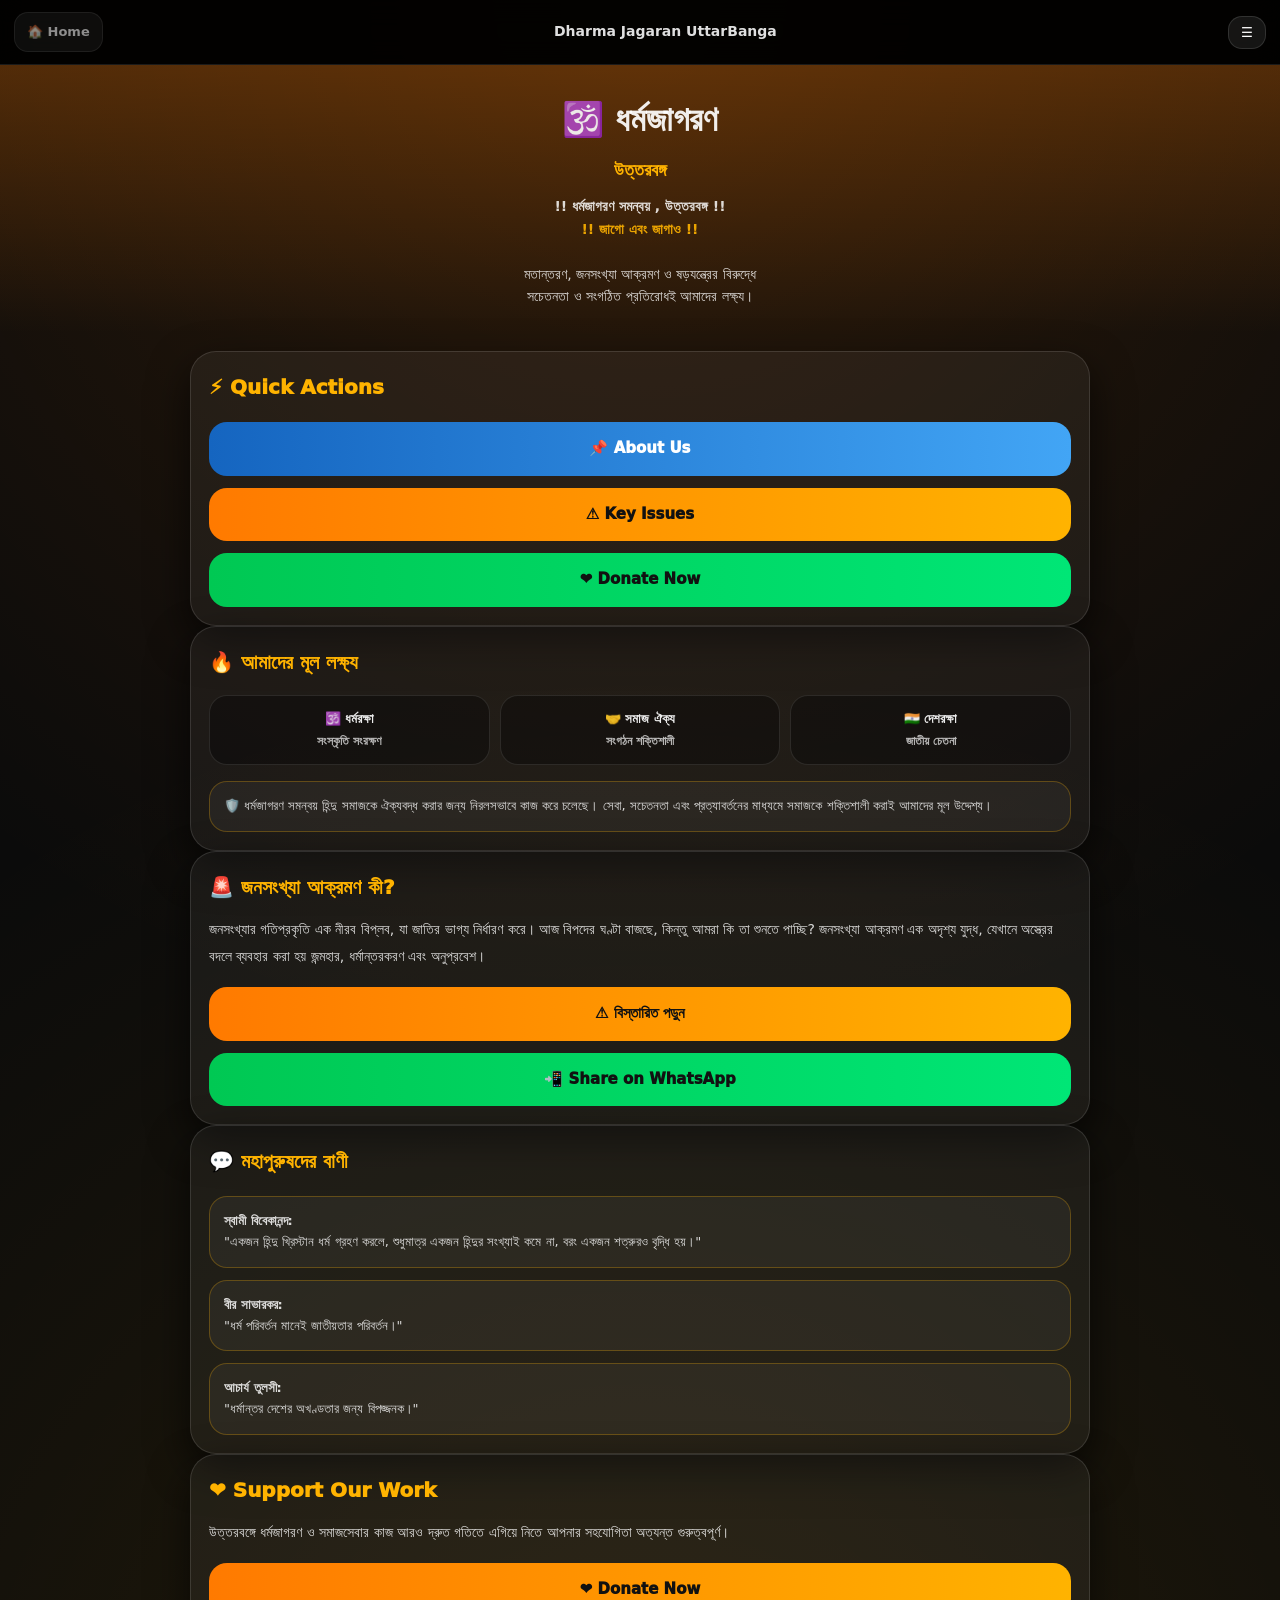
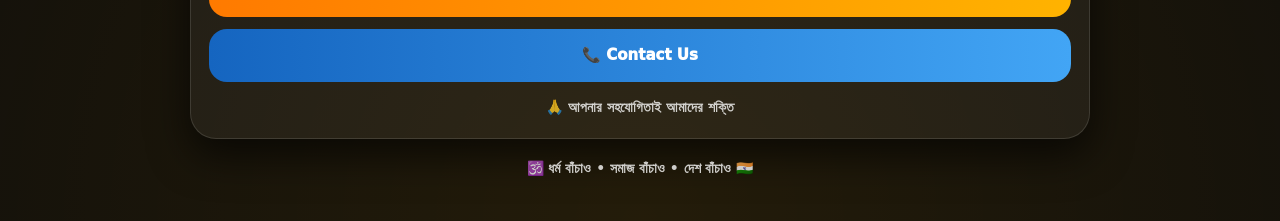
<file: index.html>
<!DOCTYPE html>
<html lang="bn">
<head>
  <meta charset="UTF-8">
  <meta name="viewport" content="width=device-width, initial-scale=1.0">
  <title>Dharma Jagaran UttarBanga</title>
  <link rel="stylesheet" href="assets/style.css">
<link rel="manifest" href="manifest.json">
<meta name="theme-color" content="#ff7a00">
</head>
<script>
  if ("serviceWorker" in navigator) {
    navigator.serviceWorker.register("service-worker.js")
      .then(() => console.log("Service Worker Registered"))
      .catch((err) => console.log("Service Worker Failed", err));
  }
</script>

<body>

  <!-- Top Header -->
  <header class="donation-header">
    <a href="index.html" class="back-btn" style="opacity:0.6; pointer-events:none;">🏠 Home</a>
    <h1 class="donation-brand">Dharma Jagaran UttarBanga</h1>
    <button class="menu-btn-small" onclick="toggleMenu()">☰</button>
  </header>

  <!-- Mobile Menu -->
  <div id="mobileMenu" class="donation-mobile-menu">
    <a href="index.html" class="active">🏠 Home</a>
    <a href="about.html">📌 About</a>
    <a href="issues.html">⚠️ Issues</a>
    <a href="donation.html">❤️ Donation</a>
    <a href="contact.html">📞 Contact</a>
  </div>

  <!-- Hero -->
  <section class="donation-hero">
    <h2>🕉️ ধর্মজাগরণ</h2>
    <p>উত্তরবঙ্গ</p>

    <div class="donation-hero-sub">
      <b>!! ধর্মজাগরণ সমন্বয় , উত্তরবঙ্গ !!</b><br>
      <span style="color:#ffb300; font-weight:900;">!! জাগো এবং জাগাও !!</span><br><br>
      মতান্তরণ, জনসংখ্যা আক্রমণ ও ষড়যন্ত্রের বিরুদ্ধে<br>
      সচেতনতা ও সংগঠিত প্রতিরোধই আমাদের লক্ষ্য।
    </div>
  </section>

  <!-- Main -->
  <main class="donation-container">

    <!-- Quick Action Buttons -->
    <section class="donation-card">

      <h3 style="font-size:20px; font-weight:1000; color:#ffb300; margin-bottom:12px;">
        ⚡ Quick Actions
      </h3>

      <div class="donation-actions">
        <a href="about.html" class="don-btn blue">📌 About Us</a>
        <a href="issues.html" class="don-btn orange">⚠️ Key Issues</a>
        <a href="donation.html" class="don-btn green">❤️ Donate Now</a>
      </div>

    </section>

    <!-- Featured Highlights -->
    <section class="donation-card">

      <h3 style="font-size:20px; font-weight:1000; color:#ffb300; margin-bottom:12px;">
        🔥 আমাদের মূল লক্ষ্য
      </h3>

      <div class="donation-features">
        <div class="feature-box">🕉️ ধর্মরক্ষা<br><span>সংস্কৃতি সংরক্ষণ</span></div>
        <div class="feature-box">🤝 সমাজ ঐক্য<br><span>সংগঠন শক্তিশালী</span></div>
        <div class="feature-box">🇮🇳 দেশরক্ষা<br><span>জাতীয় চেতনা</span></div>
      </div>

      <div class="donation-warning" style="margin-top:16px;">
        🛡️ ধর্মজাগরণ সমন্বয় হিন্দু সমাজকে ঐক্যবদ্ধ করার জন্য নিরলসভাবে কাজ করে চলেছে।
        সেবা, সচেতনতা এবং প্রত্যাবর্তনের মাধ্যমে সমাজকে শক্তিশালী করাই আমাদের মূল উদ্দেশ্য।
      </div>

    </section>

    <!-- Important Awareness -->
    <section class="donation-card">

      <h3 style="font-size:20px; font-weight:1000; color:#ffb300; margin-bottom:12px;">
        🚨 জনসংখ্যা আক্রমণ কী?
      </h3>

      <p style="font-size:14px; opacity:0.9; line-height:1.9;">
        জনসংখ্যার গতিপ্রকৃতি এক নীরব বিপ্লব, যা জাতির ভাগ্য নির্ধারণ করে।
        আজ বিপদের ঘণ্টা বাজছে, কিন্তু আমরা কি তা শুনতে পাচ্ছি?
        জনসংখ্যা আক্রমণ এক অদৃশ্য যুদ্ধ, যেখানে অস্ত্রের বদলে ব্যবহার করা হয় জন্মহার,
        ধর্মান্তরকরণ এবং অনুপ্রবেশ।
      </p>

      <div class="donation-actions">
        <a href="issues.html" class="don-btn orange">⚠️ বিস্তারিত পড়ুন</a>
        <a href="https://wa.me/?text=জনসংখ্যা%20আক্রমণ%20একটি%20গুরুত্বপূর্ণ%20বিষয়।%20দেখুন:%20https://dong0777.github.io/dharmajagaran-uttarbanga/"
           target="_blank" class="don-btn green">📲 Share on WhatsApp</a>
      </div>

    </section>

    <!-- Swami Quotes Section -->
    <section class="donation-card">

      <h3 style="font-size:20px; font-weight:1000; color:#ffb300; margin-bottom:12px;">
        💬 মহাপুরুষদের বাণী
      </h3>

      <div class="donation-warning">
        <b>স্বামী বিবেকানন্দ:</b><br>
        "একজন হিন্দু খ্রিস্টান ধর্ম গ্রহণ করলে, শুধুমাত্র একজন হিন্দুর সংখ্যাই কমে না,
        বরং একজন শত্রুরও বৃদ্ধি হয়।"
      </div>

      <div class="donation-warning" style="margin-top:12px;">
        <b>বীর সাভারকর:</b><br>
        "ধর্ম পরিবর্তন মানেই জাতীয়তার পরিবর্তন।"
      </div>

      <div class="donation-warning" style="margin-top:12px;">
        <b>আচার্য তুলসী:</b><br>
        "ধর্মান্তর দেশের অখণ্ডতার জন্য বিপজ্জনক।"
      </div>

    </section>

    <!-- Donate CTA -->
    <section class="donation-card">

      <h3 style="font-size:20px; font-weight:1000; color:#ffb300; margin-bottom:12px;">
        ❤️ Support Our Work
      </h3>

      <p style="font-size:14px; opacity:0.9; line-height:1.9;">
        উত্তরবঙ্গে ধর্মজাগরণ ও সমাজসেবার কাজ আরও দ্রুত গতিতে এগিয়ে নিতে
        আপনার সহযোগিতা অত্যন্ত গুরুত্বপূর্ণ।
      </p>

      <div class="donation-actions">
        <a href="donation.html" class="don-btn orange">❤️ Donate Now</a>
        <a href="contact.html" class="don-btn blue">📞 Contact Us</a>
      </div>

      <div class="donation-footer-text" style="margin-top:14px;">
        🙏 আপনার সহযোগিতাই আমাদের শক্তি
      </div>

    </section>

    <!-- Footer -->
    <div class="donation-footer-text">
      🕉️ ধর্ম বাঁচাও • সমাজ বাঁচাও • দেশ বাঁচাও 🇮🇳
    </div>

  </main>

  <script>
    function toggleMenu() {
      const menu = document.getElementById("mobileMenu");
      menu.classList.toggle("show");
    }
  </script>

</body>
</html>
</file>
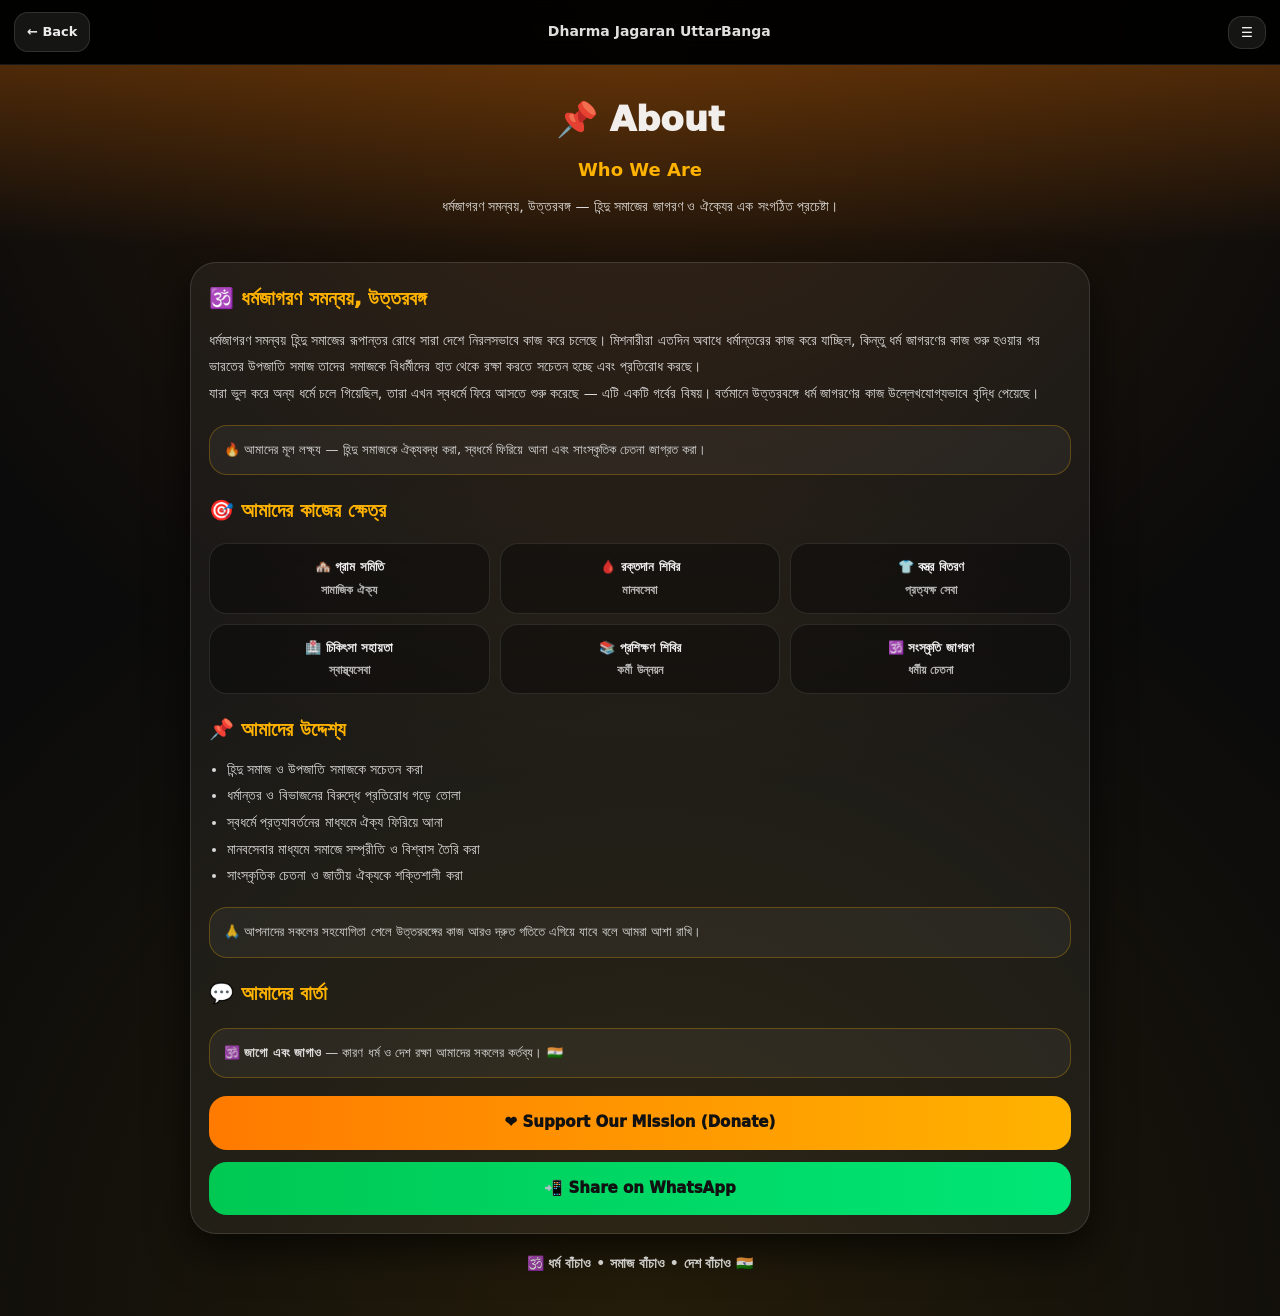
<file: about.html>
<!DOCTYPE html>
<html lang="bn">
<head>
  <meta charset="UTF-8">
  <meta name="viewport" content="width=device-width, initial-scale=1.0">
  <title>About | Dharma Jagaran UttarBanga</title>
  <link rel="stylesheet" href="assets/style.css">
</head>

<body>

  <!-- Top Header -->
  <header class="donation-header">
    <a href="index.html" class="back-btn">← Back</a>
    <h1 class="donation-brand">Dharma Jagaran UttarBanga</h1>
    <button class="menu-btn-small" onclick="toggleMenu()">☰</button>
  </header>

  <!-- Mobile Menu -->
  <div id="mobileMenu" class="donation-mobile-menu">
    <a href="index.html">🏠 Home</a>
    <a href="about.html" class="active">📌 About</a>
    <a href="issues.html">⚠️ Issues</a>
    <a href="donation.html">❤️ Donation</a>
    <a href="contact.html">📞 Contact</a>
  </div>

  <!-- Hero -->
  <section class="donation-hero">
    <h2>📌 About</h2>
    <p>Who We Are</p>
    <div class="donation-hero-sub">
      ধর্মজাগরণ সমন্বয়, উত্তরবঙ্গ — হিন্দু সমাজের জাগরণ ও ঐক্যের এক সংগঠিত প্রচেষ্টা।
    </div>
  </section>

  <!-- Main -->
  <main class="donation-container">

    <section class="donation-card">

      <h3 style="font-size:20px; font-weight:1000; color:#ffb300; margin-bottom:12px;">
        🕉️ ধর্মজাগরণ সমন্বয়, উত্তরবঙ্গ
      </h3>

      <p style="font-size:14px; opacity:0.9; line-height:1.9;">
        ধর্মজাগরণ সমন্বয় হিন্দু সমাজের রূপান্তর রোধে সারা দেশে নিরলসভাবে কাজ করে চলেছে।
        মিশনারীরা এতদিন অবাধে ধর্মান্তরের কাজ করে যাচ্ছিল, কিন্তু ধর্ম জাগরণের কাজ শুরু হওয়ার পর
        ভারতের উপজাতি সমাজ তাদের সমাজকে বিধর্মীদের হাত থেকে রক্ষা করতে সচেতন হচ্ছে এবং প্রতিরোধ করছে।
      </p>

      <p style="font-size:14px; opacity:0.9; line-height:1.9;">
        যারা ভুল করে অন্য ধর্মে চলে গিয়েছিল, তারা এখন স্বধর্মে ফিরে আসতে শুরু করেছে — এটি একটি গর্বের বিষয়।
        বর্তমানে উত্তরবঙ্গে ধর্ম জাগরণের কাজ উল্লেখযোগ্যভাবে বৃদ্ধি পেয়েছে।
      </p>

      <div class="donation-warning">
        🔥 আমাদের মূল লক্ষ্য — হিন্দু সমাজকে ঐক্যবদ্ধ করা, স্বধর্মে ফিরিয়ে আনা এবং সাংস্কৃতিক চেতনা জাগ্রত করা।
      </div>

      <h3 style="font-size:20px; font-weight:1000; color:#ffb300; margin:18px 0 10px;">
        🎯 আমাদের কাজের ক্ষেত্র
      </h3>

      <div class="donation-features">
        <div class="feature-box">🏘️ গ্রাম সমিতি<br><span>সামাজিক ঐক্য</span></div>
        <div class="feature-box">🩸 রক্তদান শিবির<br><span>মানবসেবা</span></div>
        <div class="feature-box">👕 বস্ত্র বিতরণ<br><span>প্রত্যক্ষ সেবা</span></div>
      </div>

      <div class="donation-features" style="margin-top:10px;">
        <div class="feature-box">🏥 চিকিৎসা সহায়তা<br><span>স্বাস্থ্যসেবা</span></div>
        <div class="feature-box">📚 প্রশিক্ষণ শিবির<br><span>কর্মী উন্নয়ন</span></div>
        <div class="feature-box">🕉️ সংস্কৃতি জাগরণ<br><span>ধর্মীয় চেতনা</span></div>
      </div>

      <h3 style="font-size:20px; font-weight:1000; color:#ffb300; margin:18px 0 10px;">
        📌 আমাদের উদ্দেশ্য
      </h3>

      <ul style="margin-left:18px; font-size:14px; opacity:0.9; line-height:1.9;">
        <li>হিন্দু সমাজ ও উপজাতি সমাজকে সচেতন করা</li>
        <li>ধর্মান্তর ও বিভাজনের বিরুদ্ধে প্রতিরোধ গড়ে তোলা</li>
        <li>স্বধর্মে প্রত্যাবর্তনের মাধ্যমে ঐক্য ফিরিয়ে আনা</li>
        <li>মানবসেবার মাধ্যমে সমাজে সম্প্রীতি ও বিশ্বাস তৈরি করা</li>
        <li>সাংস্কৃতিক চেতনা ও জাতীয় ঐক্যকে শক্তিশালী করা</li>
      </ul>

      <div class="donation-warning">
        🙏 আপনাদের সকলের সহযোগিতা পেলে উত্তরবঙ্গের কাজ আরও দ্রুত গতিতে এগিয়ে যাবে বলে আমরা আশা রাখি।
      </div>

      <h3 style="font-size:20px; font-weight:1000; color:#ffb300; margin:18px 0 10px;">
        💬 আমাদের বার্তা
      </h3>

      <div class="donation-warning">
        🕉️ <b>জাগো এবং জাগাও</b> — কারণ ধর্ম ও দেশ রক্ষা আমাদের সকলের কর্তব্য। 🇮🇳
      </div>

      <div class="donation-actions">
        <a href="donation.html" class="don-btn orange">❤️ Support Our Mission (Donate)</a>

        <a href="https://wa.me/?text=ধর্মজাগরণ%20সমন্বয়%20উত্তরবঙ্গ%20সম্পর্কে%20জানুন:%20https://dong0777.github.io/dharmajagaran-uttarbanga/about.html"
           target="_blank" class="don-btn green">📲 Share on WhatsApp</a>
      </div>

    </section>

    <div class="donation-footer-text">
      🕉️ ধর্ম বাঁচাও • সমাজ বাঁচাও • দেশ বাঁচাও 🇮🇳
    </div>

  </main>

  <script>
    function toggleMenu() {
      const menu = document.getElementById("mobileMenu");
      menu.classList.toggle("show");
    }
  </script>

</body>
</html>
</file>
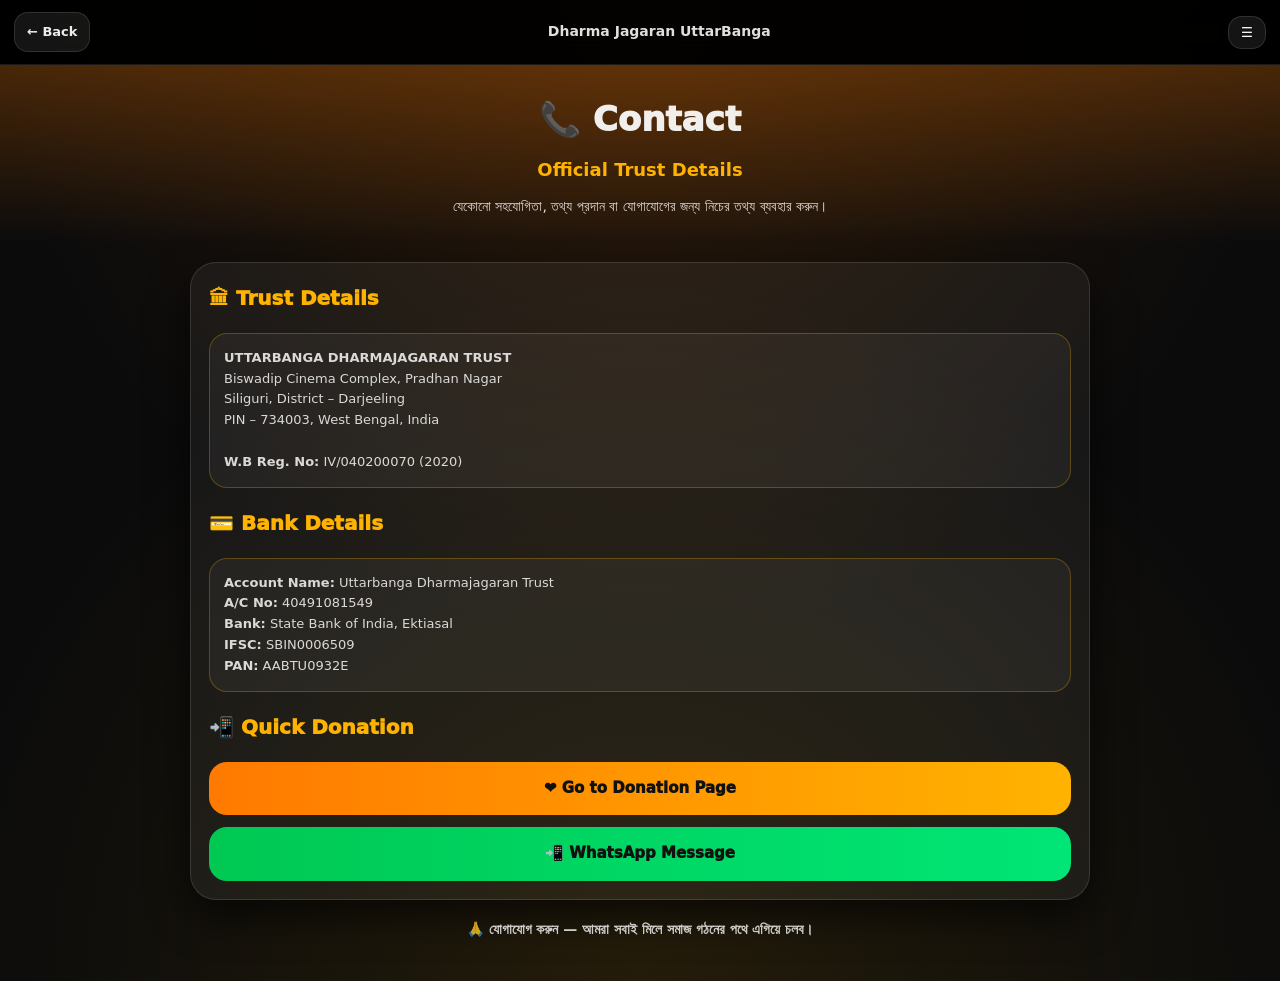
<file: contact.html>
<!DOCTYPE html>
<html lang="bn">
<head>
  <meta charset="UTF-8">
  <meta name="viewport" content="width=device-width, initial-scale=1.0">
  <title>Contact | Dharma Jagaran UttarBanga</title>
  <link rel="stylesheet" href="assets/style.css">
</head>

<body>

  <!-- Top Header -->
  <header class="donation-header">
    <a href="index.html" class="back-btn">← Back</a>
    <h1 class="donation-brand">Dharma Jagaran UttarBanga</h1>
    <button class="menu-btn-small" onclick="toggleMenu()">☰</button>
  </header>

  <!-- Mobile Menu -->
  <div id="mobileMenu" class="donation-mobile-menu">
    <a href="index.html">🏠 Home</a>
    <a href="about.html">📌 About</a>
    <a href="issues.html">⚠️ Issues</a>
    <a href="donation.html">❤️ Donation</a>
    <a href="contact.html" class="active">📞 Contact</a>
  </div>

  <!-- Hero -->
  <section class="donation-hero">
    <h2>📞 Contact</h2>
    <p>Official Trust Details</p>
    <div class="donation-hero-sub">
      যেকোনো সহযোগিতা, তথ্য প্রদান বা যোগাযোগের জন্য নিচের তথ্য ব্যবহার করুন।
    </div>
  </section>

  <!-- Main -->
  <main class="donation-container">

    <section class="donation-card">

      <h3 style="font-size:20px; font-weight:1000; color:#ffb300; margin-bottom:12px;">
        🏛 Trust Details
      </h3>

      <div class="donation-warning">
        <b>UTTARBANGA DHARMAJAGARAN TRUST</b><br>
        Biswadip Cinema Complex, Pradhan Nagar<br>
        Siliguri, District – Darjeeling<br>
        PIN – 734003, West Bengal, India<br><br>
        <b>W.B Reg. No:</b> IV/040200070 (2020)
      </div>

      <h3 style="font-size:20px; font-weight:1000; color:#ffb300; margin:18px 0 10px;">
        💳 Bank Details
      </h3>

      <div class="donation-warning">
        <b>Account Name:</b> Uttarbanga Dharmajagaran Trust<br>
        <b>A/C No:</b> 40491081549<br>
        <b>Bank:</b> State Bank of India, Ektiasal<br>
        <b>IFSC:</b> SBIN0006509<br>
        <b>PAN:</b> AABTU0932E
      </div>

      <h3 style="font-size:20px; font-weight:1000; color:#ffb300; margin:18px 0 10px;">
        📲 Quick Donation
      </h3>

      <div class="donation-actions">
        <a href="donation.html" class="don-btn orange">❤️ Go to Donation Page</a>

        <a href="https://wa.me/?text=আমি%20Dharma%20Jagaran%20UttarBanga%20Trust%20সম্পর্কে%20যোগাযোগ%20করতে%20চাই।"
           target="_blank" class="don-btn green">📲 WhatsApp Message</a>
      </div>

    </section>

    <div class="donation-footer-text">
      🙏 যোগাযোগ করুন — আমরা সবাই মিলে সমাজ গঠনের পথে এগিয়ে চলব।
    </div>

  </main>

  <script>
    function toggleMenu() {
      const menu = document.getElementById("mobileMenu");
      menu.classList.toggle("show");
    }
  </script>

</body>
</html>
</file>
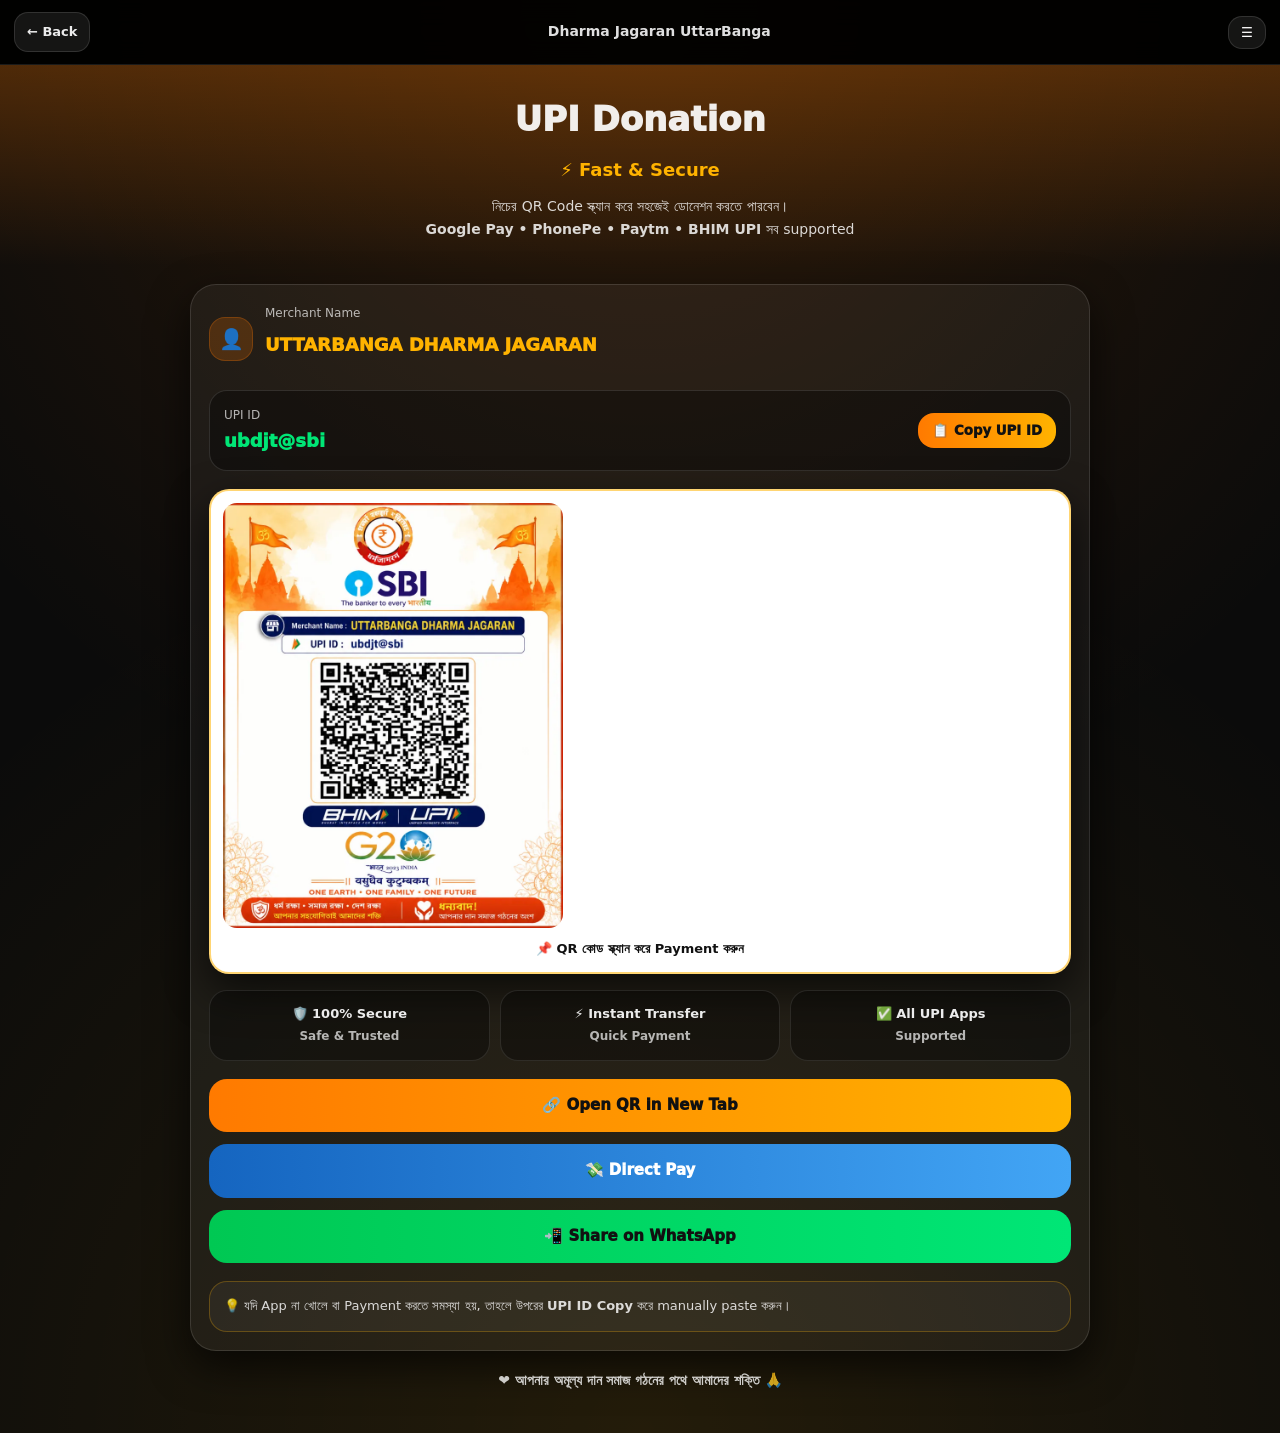
<file: donation.html>
<!DOCTYPE html>
<html lang="bn">
<head>
  <meta charset="UTF-8">
  <meta name="viewport" content="width=device-width, initial-scale=1.0">
  <title>Donation | Dharma Jagaran UttarBanga</title>
  <link rel="stylesheet" href="assets/style.css">
</head>

<body>

  <!-- Top Header -->
  <header class="donation-header">
    <a href="index.html" class="back-btn">← Back</a>
    <h1 class="donation-brand">Dharma Jagaran UttarBanga</h1>
    <button class="menu-btn-small" onclick="toggleMenu()">☰</button>
  </header>

  <!-- Mobile Menu -->
  <div id="mobileMenu" class="donation-mobile-menu">
    <a href="index.html">🏠 Home</a>
    <a href="about.html">📌 About</a>
    <a href="issues.html">⚠️ Issues</a>
    <a href="donation.html" class="active">❤️ Donation</a>
    <a href="contact.html">📞 Contact</a>
  </div>

  <!-- Hero Banner -->
  <section class="donation-hero">
    <h2>UPI Donation</h2>
    <p>⚡ Fast & Secure</p>
    <div class="donation-hero-sub">
      নিচের QR Code স্ক্যান করে সহজেই ডোনেশন করতে পারবেন।  
      <br><b>Google Pay • PhonePe • Paytm • BHIM UPI</b> সব supported
    </div>
  </section>

  <!-- Main Container -->
  <main class="donation-container">

    <!-- Donation Card -->
    <section class="donation-card">

      <div class="merchant-row">
        <div class="merchant-icon">👤</div>
        <div>
          <div class="merchant-label">Merchant Name</div>
          <div class="merchant-name">UTTARBANGA DHARMA JAGARAN</div>
        </div>
      </div>

      <div class="upi-row">
        <div class="upi-left">
          <div class="upi-label">UPI ID</div>
          <div class="upi-id">ubdjt@sbi</div>
        </div>

        <button class="copy-upi-btn" onclick="copyUPI()">📋 Copy UPI ID</button>
      </div>

      <div class="qr-box">
        <img src="assets/upi-qr.webp" alt="UPI QR Code" class="qr-img">
        <p class="qr-caption">📌 QR কোড স্ক্যান করে Payment করুন</p>
      </div>

      <div class="donation-features">
        <div class="feature-box">🛡️ 100% Secure<br><span>Safe & Trusted</span></div>
        <div class="feature-box">⚡ Instant Transfer<br><span>Quick Payment</span></div>
        <div class="feature-box">✅ All UPI Apps<br><span>Supported</span></div>
      </div>

      <div class="donation-actions">
        <a href="assets/upi-qr.webp" target="_blank" class="don-btn orange">🔗 Open QR in New Tab</a>
        <a href="upi://pay?pa=ubdjt@sbi&pn=UTTARBANGA%20DHARMA%20JAGARAN&cu=INR" class="don-btn blue">💸 Direct Pay</a>
        <a href="https://wa.me/?text=আমি%20Dharma%20Jagaran%20UttarBanga%20এর%20Donation%20Page%20দেখুন:%20https://dong0777.github.io/dharmajagaran-uttarbanga/donation.html" 
           target="_blank" class="don-btn green">📲 Share on WhatsApp</a>
      </div>

      <div class="donation-warning">
        💡 যদি App না খোলে বা Payment করতে সমস্যা হয়,  
        তাহলে উপরের <b>UPI ID Copy</b> করে manually paste করুন।
      </div>

    </section>

    <div class="donation-footer-text">
      ❤️ আপনার অমূল্য দান সমাজ গঠনের পথে আমাদের শক্তি 🙏
    </div>

  </main>

  <script>
    function copyUPI() {
      const upi = "ubdjt@sbi";
      navigator.clipboard.writeText(upi).then(() => {
        alert("UPI ID Copied: " + upi);
      });
    }

    function toggleMenu() {
      const menu = document.getElementById("mobileMenu");
      menu.classList.toggle("show");
    }
  </script>

</body>
</html>
</file>
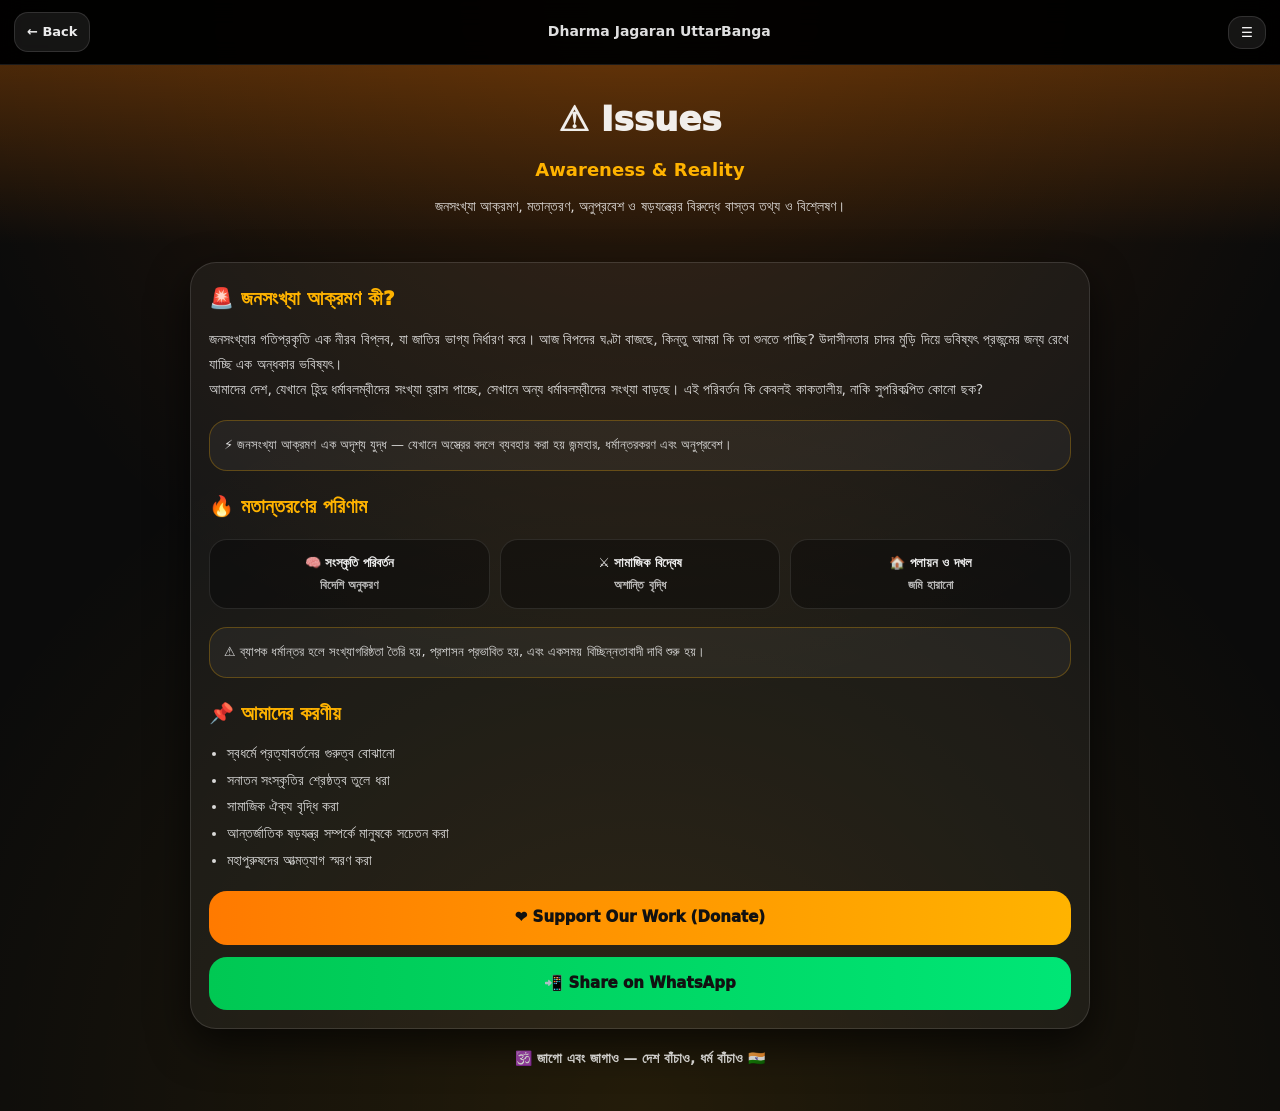
<file: issues.html>
<!DOCTYPE html>
<html lang="bn">
<head>
  <meta charset="UTF-8">
  <meta name="viewport" content="width=device-width, initial-scale=1.0">
  <title>Issues | Dharma Jagaran UttarBanga</title>
  <link rel="stylesheet" href="assets/style.css">
</head>

<body>

  <!-- Top Header -->
  <header class="donation-header">
    <a href="index.html" class="back-btn">← Back</a>
    <h1 class="donation-brand">Dharma Jagaran UttarBanga</h1>
    <button class="menu-btn-small" onclick="toggleMenu()">☰</button>
  </header>

  <!-- Mobile Menu -->
  <div id="mobileMenu" class="donation-mobile-menu">
    <a href="index.html">🏠 Home</a>
    <a href="about.html">📌 About</a>
    <a href="issues.html" class="active">⚠️ Issues</a>
    <a href="donation.html">❤️ Donation</a>
    <a href="contact.html">📞 Contact</a>
  </div>

  <!-- Hero -->
  <section class="donation-hero">
    <h2>⚠️ Issues</h2>
    <p>Awareness & Reality</p>
    <div class="donation-hero-sub">
      জনসংখ্যা আক্রমণ, মতান্তরণ, অনুপ্রবেশ ও ষড়যন্ত্রের বিরুদ্ধে
      বাস্তব তথ্য ও বিশ্লেষণ।
    </div>
  </section>

  <!-- Main -->
  <main class="donation-container">

    <section class="donation-card">

      <h3 style="font-size:20px; font-weight:1000; color:#ffb300; margin-bottom:12px;">
        🚨 জনসংখ্যা আক্রমণ কী?
      </h3>

      <p style="font-size:14px; opacity:0.9; line-height:1.8;">
        জনসংখ্যার গতিপ্রকৃতি এক নীরব বিপ্লব, যা জাতির ভাগ্য নির্ধারণ করে।
        আজ বিপদের ঘণ্টা বাজছে, কিন্তু আমরা কি তা শুনতে পাচ্ছি? উদাসীনতার চাদর
        মুড়ি দিয়ে ভবিষ্যৎ প্রজন্মের জন্য রেখে যাচ্ছি এক অন্ধকার ভবিষ্যৎ।
      </p>

      <p style="font-size:14px; opacity:0.9; line-height:1.8;">
        আমাদের দেশ, যেখানে হিন্দু ধর্মাবলম্বীদের সংখ্যা হ্রাস পাচ্ছে, সেখানে
        অন্য ধর্মাবলম্বীদের সংখ্যা বাড়ছে। এই পরিবর্তন কি কেবলই কাকতালীয়,
        নাকি সুপরিকল্পিত কোনো ছক?
      </p>

      <div class="donation-warning">
        ⚡ জনসংখ্যা আক্রমণ এক অদৃশ্য যুদ্ধ — যেখানে অস্ত্রের বদলে ব্যবহার করা হয়
        জন্মহার, ধর্মান্তরকরণ এবং অনুপ্রবেশ।
      </div>

      <h3 style="font-size:20px; font-weight:1000; color:#ffb300; margin:18px 0 10px;">
        🔥 মতান্তরণের পরিণাম
      </h3>

      <div class="donation-features">
        <div class="feature-box">🧠 সংস্কৃতি পরিবর্তন<br><span>বিদেশি অনুকরণ</span></div>
        <div class="feature-box">⚔️ সামাজিক বিদ্বেষ<br><span>অশান্তি বৃদ্ধি</span></div>
        <div class="feature-box">🏠 পলায়ন ও দখল<br><span>জমি হারানো</span></div>
      </div>

      <div class="donation-warning">
        ⚠️ ব্যাপক ধর্মান্তর হলে সংখ্যাগরিষ্ঠতা তৈরি হয়, প্রশাসন প্রভাবিত হয়,
        এবং একসময় বিচ্ছিন্নতাবাদী দাবি শুরু হয়।
      </div>

      <h3 style="font-size:20px; font-weight:1000; color:#ffb300; margin:18px 0 10px;">
        📌 আমাদের করণীয়
      </h3>

      <ul style="margin-left:18px; font-size:14px; opacity:0.9; line-height:1.9;">
        <li>স্বধর্মে প্রত্যাবর্তনের গুরুত্ব বোঝানো</li>
        <li>সনাতন সংস্কৃতির শ্রেষ্ঠত্ব তুলে ধরা</li>
        <li>সামাজিক ঐক্য বৃদ্ধি করা</li>
        <li>আন্তর্জাতিক ষড়যন্ত্র সম্পর্কে মানুষকে সচেতন করা</li>
        <li>মহাপুরুষদের আত্মত্যাগ স্মরণ করা</li>
      </ul>

      <div class="donation-actions">
        <a href="donation.html" class="don-btn orange">❤️ Support Our Work (Donate)</a>

        <a href="https://wa.me/?text=জনসংখ্যা%20আক্রমণ%20ও%20মতান্তরণের%20বিষয়ে%20সচেতনতা%20প্রয়োজন।%20দেখুন:%20https://dong0777.github.io/dharmajagaran-uttarbanga/issues.html"
           target="_blank" class="don-btn green">📲 Share on WhatsApp</a>
      </div>

    </section>

    <div class="donation-footer-text">
      🕉️ জাগো এবং জাগাও — দেশ বাঁচাও, ধর্ম বাঁচাও 🇮🇳
    </div>

  </main>

  <script>
    function toggleMenu() {
      const menu = document.getElementById("mobileMenu");
      menu.classList.toggle("show");
    }
  </script>

</body>
</html>
</file>
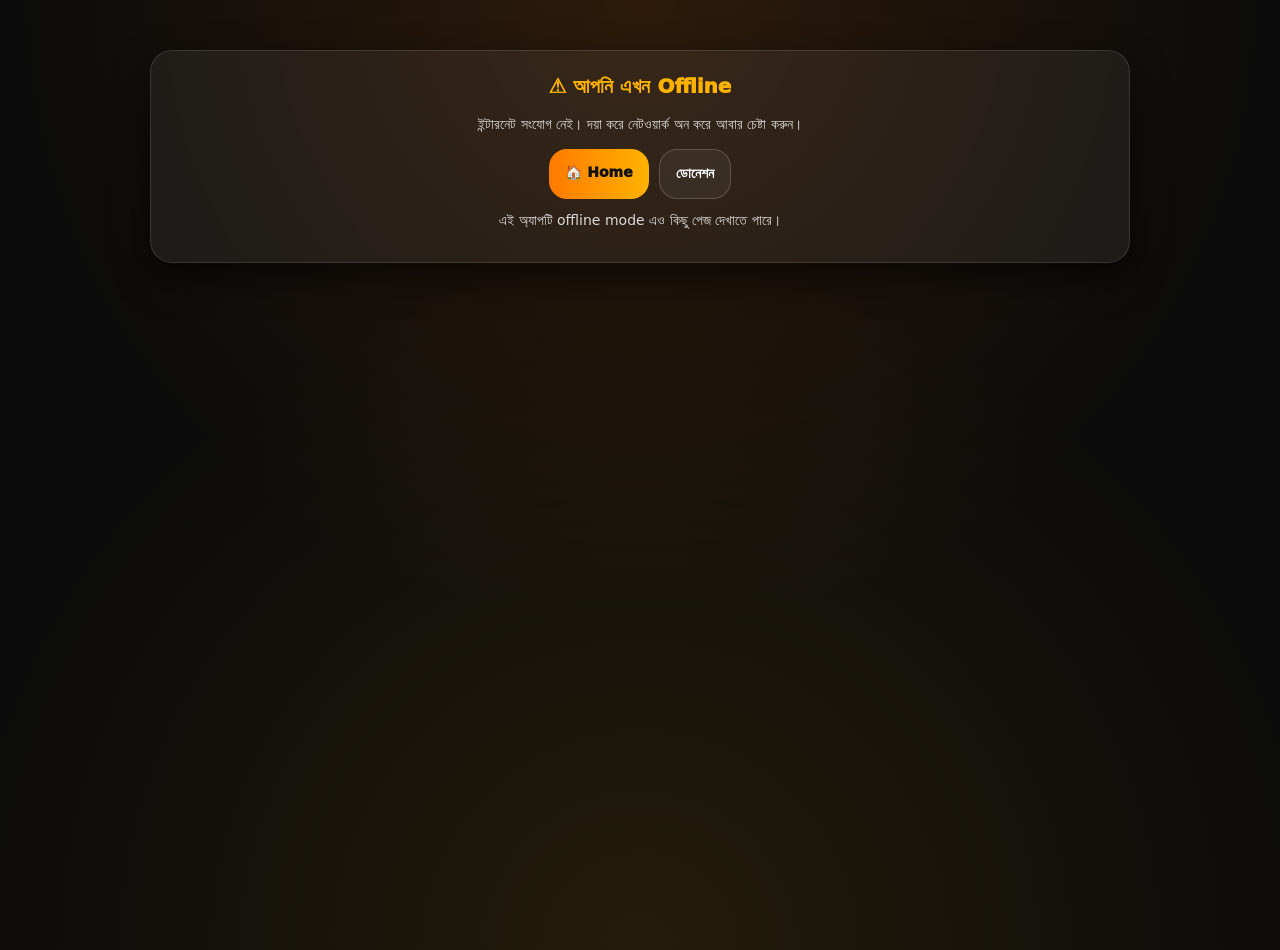
<file: offline.html>
<!DOCTYPE html>
<html lang="bn">
<head>
  <meta charset="UTF-8" />
  <meta name="viewport" content="width=device-width, initial-scale=1.0" />

  <title>Offline | ধর্মজাগরণ সমন্বয়, উত্তরবঙ্গ</title>
  <link rel="stylesheet" href="assets/style.css" />
  <meta name="theme-color" content="#ff7a00" />
</head>

<body>
  <main class="container">
    <section class="card" style="text-align:center; margin-top:50px;">
      <h3>⚠️ আপনি এখন Offline</h3>
      <p>
        ইন্টারনেট সংযোগ নেই।  
        দয়া করে নেটওয়ার্ক অন করে আবার চেষ্টা করুন।
      </p>

      <div class="hero-buttons" style="justify-content:center;">
        <a class="btn" href="index.html">🏠 Home</a>
        <a class="btn outline" href="donation.html">ডোনেশন</a>
      </div>

      <p class="note">
        এই অ্যাপটি offline mode এও কিছু পেজ দেখাতে পারে।
      </p>
    </section>
  </main>
</body>
</html>
</file>
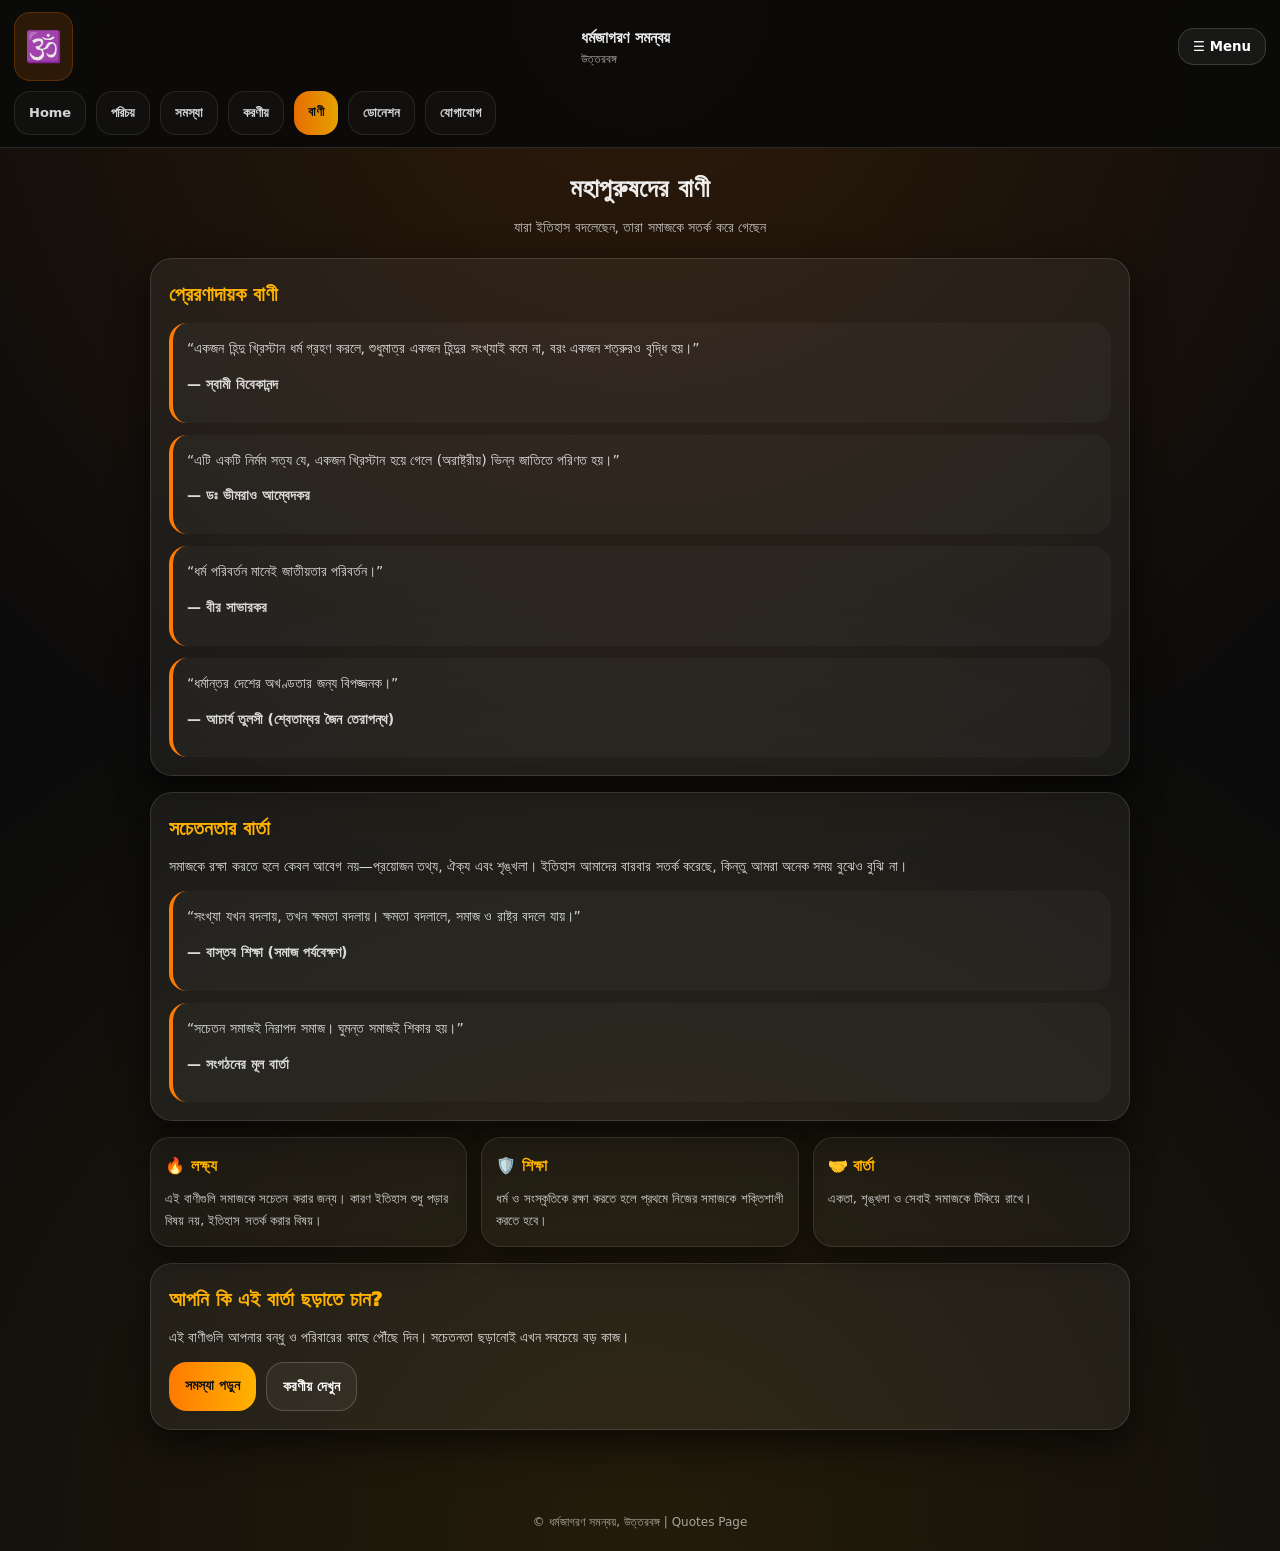
<file: quotes.html>
<!DOCTYPE html>
<html lang="bn">
<head>
  <meta charset="UTF-8" />
  <meta name="viewport" content="width=device-width, initial-scale=1.0" />

  <title>মহাপুরুষদের বাণী | ধর্মজাগরণ সমন্বয়, উত্তরবঙ্গ</title>
  <meta name="description" content="স্বামী বিবেকানন্দ, আম্বেদকর, সাভারকর সহ মহাপুরুষদের বাণী এবং সমাজ সচেতনতার বার্তা।" />

  <link rel="stylesheet" href="assets/style.css" />
  <link rel="manifest" href="manifest.json" />
  <meta name="theme-color" content="#ff7a00" />
</head>

<body>
  <header class="topbar">
    <div class="brand">
      <div class="logo">🕉️</div>
      <div class="brand-text">
        <h1>ধর্মজাগরণ সমন্বয়</h1>
        <p>উত্তরবঙ্গ</p>
      </div>

      <button class="menu-btn" onclick="toggleMenu()">☰ Menu</button>
    </div>

    <!-- Desktop Menu -->
    <nav class="nav">
      <a href="index.html">Home</a>
      <a href="about.html">পরিচয়</a>
      <a href="issues.html">সমস্যা</a>
      <a href="solutions.html">করণীয়</a>
      <a class="active" href="quotes.html">বাণী</a>
      <a href="donation.html">ডোনেশন</a>
      <a href="contact.html">যোগাযোগ</a>
    </nav>

    <!-- Mobile Menu -->
    <nav id="mobileNav" class="mobile-nav">
      <a href="index.html">Home</a>
      <a href="about.html">পরিচয়</a>
      <a href="issues.html">সমস্যা</a>
      <a href="solutions.html">করণীয়</a>
      <a class="active" href="quotes.html">বাণী</a>
      <a href="donation.html">ডোনেশন</a>
      <a href="contact.html">যোগাযোগ</a>
    </nav>
  </header>

  <main class="container">
    <section class="page-title">
      <h2>মহাপুরুষদের বাণী</h2>
      <p>যারা ইতিহাস বদলেছেন, তারা সমাজকে সতর্ক করে গেছেন</p>
    </section>

    <section class="card">
      <h3>প্রেরণাদায়ক বাণী</h3>

      <blockquote>
        <p>
          “একজন হিন্দু খ্রিস্টান ধর্ম গ্রহণ করলে, শুধুমাত্র একজন হিন্দুর সংখ্যাই কমে না,
          বরং একজন শত্রুরও বৃদ্ধি হয়।”
        </p>
        <p><b>— স্বামী বিবেকানন্দ</b></p>
      </blockquote>

      <blockquote>
        <p>
          “এটি একটি নির্মম সত্য যে, একজন খ্রিস্টান হয়ে গেলে (অরাষ্ট্রীয়) ভিন্ন জাতিতে পরিণত হয়।”
        </p>
        <p><b>— ডঃ ভীমরাও আম্বেদকর</b></p>
      </blockquote>

      <blockquote>
        <p>
          “ধর্ম পরিবর্তন মানেই জাতীয়তার পরিবর্তন।”
        </p>
        <p><b>— বীর সাভারকর</b></p>
      </blockquote>

      <blockquote>
        <p>
          “ধর্মান্তর দেশের অখণ্ডতার জন্য বিপজ্জনক।”
        </p>
        <p><b>— আচার্য তুলসী (শ্বেতাম্বর জৈন তেরাপন্থ)</b></p>
      </blockquote>
    </section>

    <section class="card">
      <h3>সচেতনতার বার্তা</h3>
      <p>
        সমাজকে রক্ষা করতে হলে কেবল আবেগ নয়—প্রয়োজন তথ্য, ঐক্য এবং শৃঙ্খলা।
        ইতিহাস আমাদের বারবার সতর্ক করেছে, কিন্তু আমরা অনেক সময় বুঝেও বুঝি না।
      </p>

      <blockquote>
        <p>
          “সংখ্যা যখন বদলায়, তখন ক্ষমতা বদলায়।  
          ক্ষমতা বদলালে, সমাজ ও রাষ্ট্র বদলে যায়।”
        </p>
        <p><b>— বাস্তব শিক্ষা (সমাজ পর্যবেক্ষণ)</b></p>
      </blockquote>

      <blockquote>
        <p>
          “সচেতন সমাজই নিরাপদ সমাজ।  
          ঘুমন্ত সমাজই শিকার হয়।”
        </p>
        <p><b>— সংগঠনের মূল বার্তা</b></p>
      </blockquote>
    </section>

    <section class="grid">
      <div class="mini-card">
        <h4>🔥 লক্ষ্য</h4>
        <p>
          এই বাণীগুলি সমাজকে সচেতন করার জন্য। কারণ ইতিহাস শুধু পড়ার বিষয় নয়,
          ইতিহাস সতর্ক করার বিষয়।
        </p>
      </div>

      <div class="mini-card">
        <h4>🛡️ শিক্ষা</h4>
        <p>
          ধর্ম ও সংস্কৃতিকে রক্ষা করতে হলে প্রথমে নিজের সমাজকে শক্তিশালী করতে হবে।
        </p>
      </div>

      <div class="mini-card">
        <h4>🤝 বার্তা</h4>
        <p>
          একতা, শৃঙ্খলা ও সেবাই সমাজকে টিকিয়ে রাখে।
        </p>
      </div>
    </section>

    <section class="card">
      <h3>আপনি কি এই বার্তা ছড়াতে চান?</h3>
      <p>
        এই বাণীগুলি আপনার বন্ধু ও পরিবারের কাছে পৌঁছে দিন।  
        সচেতনতা ছড়ানোই এখন সবচেয়ে বড় কাজ।
      </p>

      <div class="hero-buttons">
        <a class="btn" href="issues.html">সমস্যা পড়ুন</a>
        <a class="btn outline" href="solutions.html">করণীয় দেখুন</a>
      </div>
    </section>

  </main>

  <footer class="footer">
    <p>© ধর্মজাগরণ সমন্বয়, উত্তরবঙ্গ | Quotes Page</p>
  </footer>

  <script src="assets/app.js"></script>
</body>
</html>
</file>
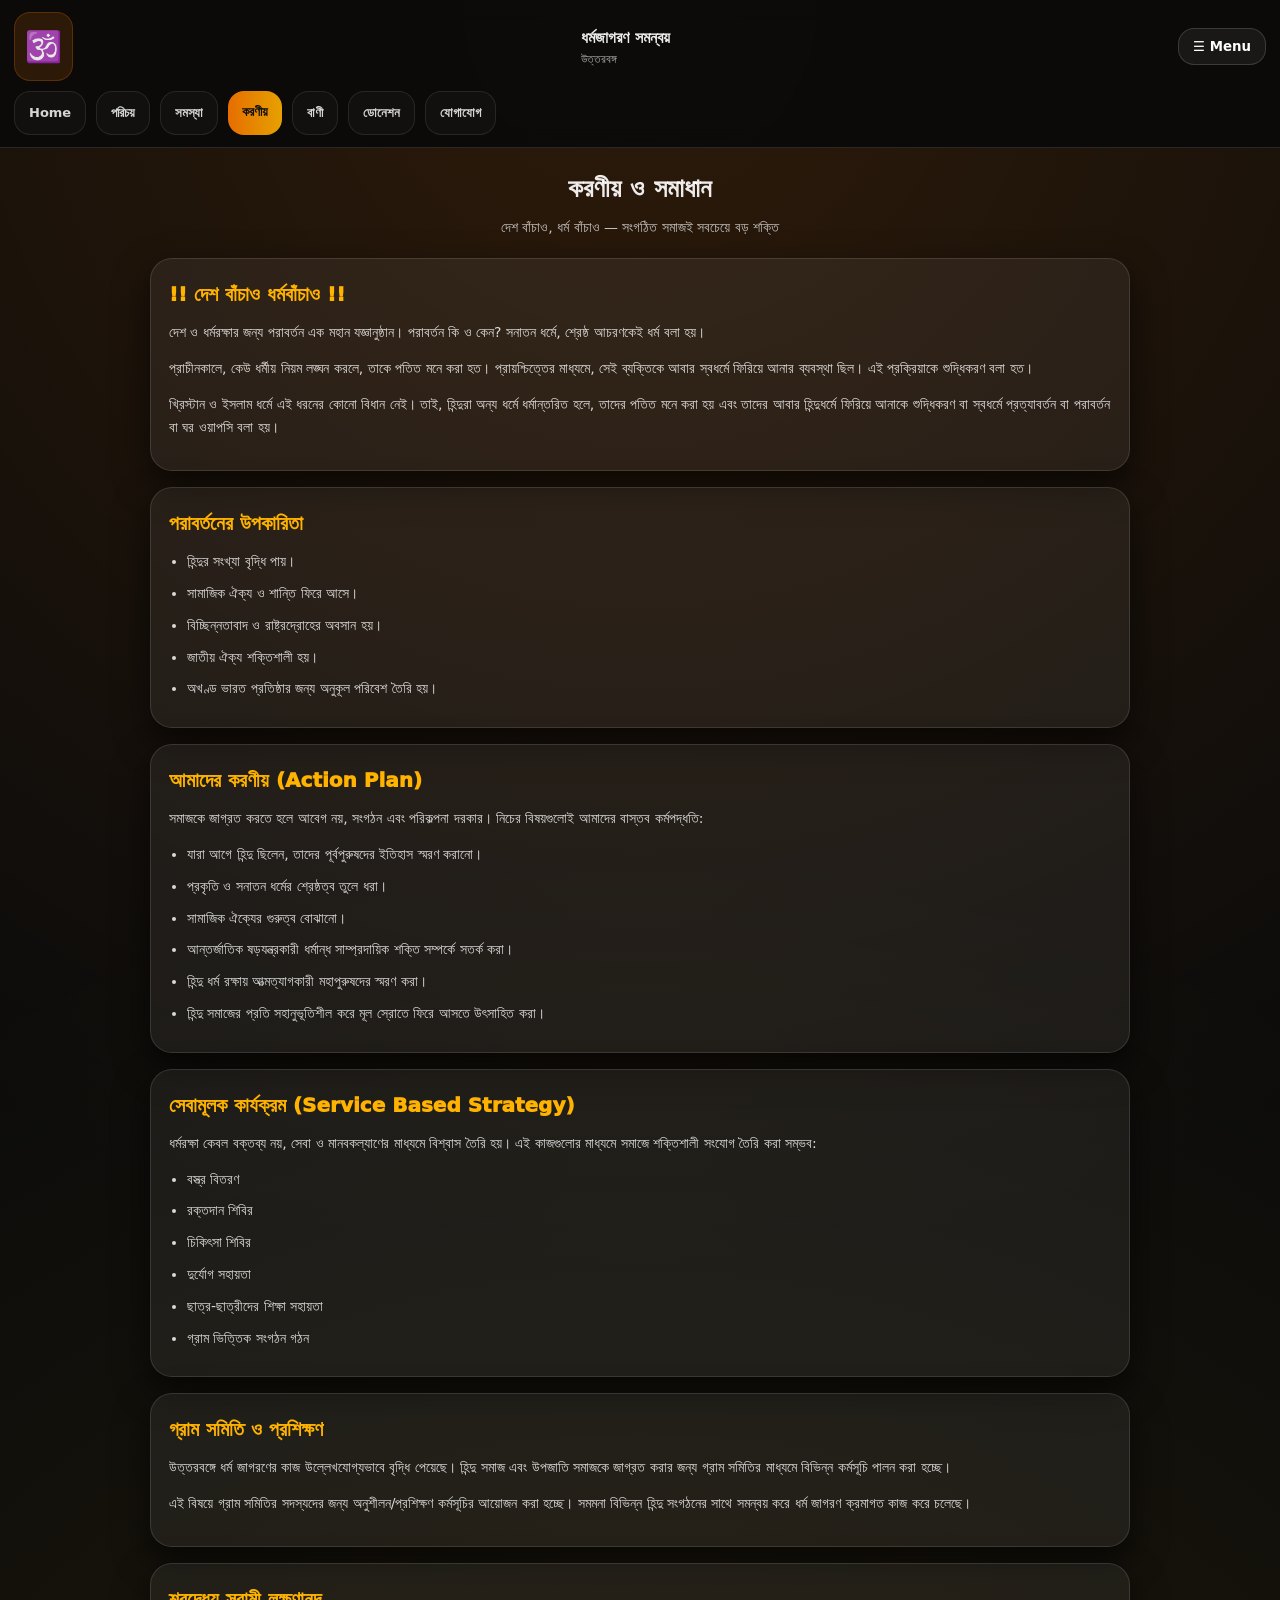
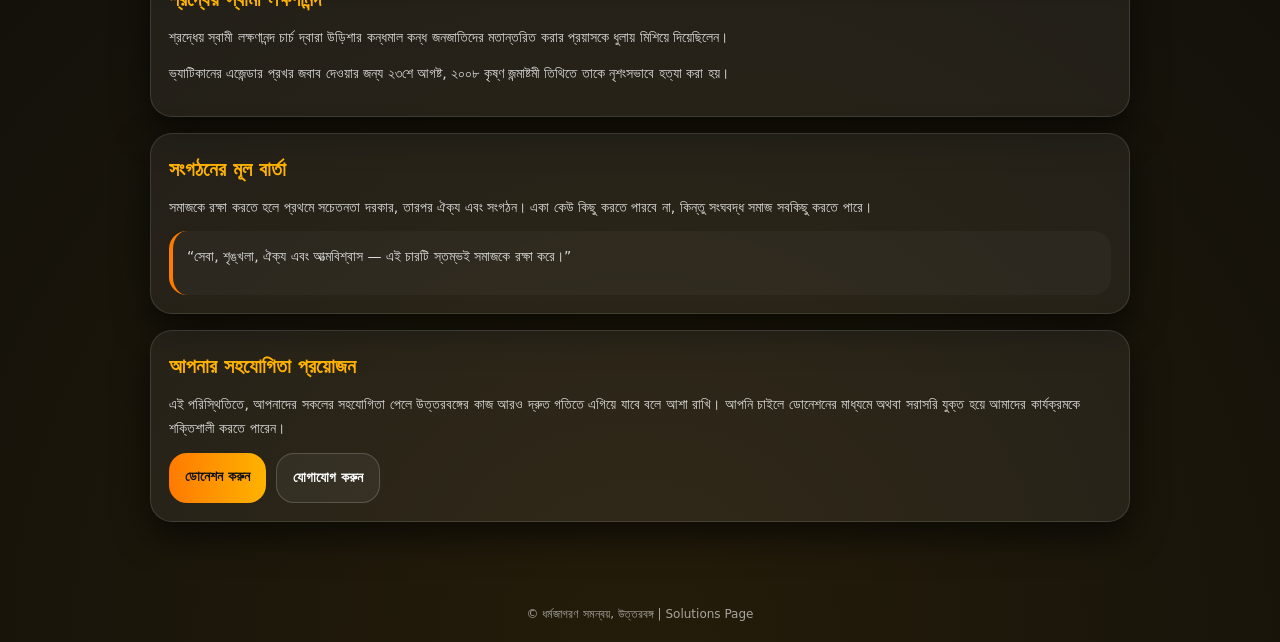
<file: solutions.html>
<!DOCTYPE html>
<html lang="bn">
<head>
  <meta charset="UTF-8" />
  <meta name="viewport" content="width=device-width, initial-scale=1.0" />

  <title>করণীয় | ধর্মজাগরণ সমন্বয়, উত্তরবঙ্গ</title>
  <meta name="description" content="ধর্মজাগরণ সমন্বয় উত্তরবঙ্গ - দেশ ও ধর্মরক্ষার জন্য করণীয়, পরাবর্তন ও সমাজ সচেতনতা।" />

  <link rel="stylesheet" href="assets/style.css" />
  <link rel="manifest" href="manifest.json" />
  <meta name="theme-color" content="#ff7a00" />
</head>

<body>
  <header class="topbar">
    <div class="brand">
      <div class="logo">🕉️</div>
      <div class="brand-text">
        <h1>ধর্মজাগরণ সমন্বয়</h1>
        <p>উত্তরবঙ্গ</p>
      </div>

      <button class="menu-btn" onclick="toggleMenu()">☰ Menu</button>
    </div>

    <!-- Desktop Menu -->
    <nav class="nav">
      <a href="index.html">Home</a>
      <a href="about.html">পরিচয়</a>
      <a href="issues.html">সমস্যা</a>
      <a class="active" href="solutions.html">করণীয়</a>
      <a href="quotes.html">বাণী</a>
      <a href="donation.html">ডোনেশন</a>
      <a href="contact.html">যোগাযোগ</a>
    </nav>

    <!-- Mobile Menu -->
    <nav id="mobileNav" class="mobile-nav">
      <a href="index.html">Home</a>
      <a href="about.html">পরিচয়</a>
      <a href="issues.html">সমস্যা</a>
      <a class="active" href="solutions.html">করণীয়</a>
      <a href="quotes.html">বাণী</a>
      <a href="donation.html">ডোনেশন</a>
      <a href="contact.html">যোগাযোগ</a>
    </nav>
  </header>

  <main class="container">
    <section class="page-title">
      <h2>করণীয় ও সমাধান</h2>
      <p>দেশ বাঁচাও, ধর্ম বাঁচাও — সংগঠিত সমাজই সবচেয়ে বড় শক্তি</p>
    </section>

    <section class="card">
      <h3>!! দেশ বাঁচাও ধর্মবাঁচাও !!</h3>
      <p>
        দেশ ও ধর্মরক্ষার জন্য পরাবর্তন এক মহান যজ্ঞানুষ্ঠান।
        পরাবর্তন কি ও কেন? সনাতন ধর্মে, শ্রেষ্ঠ আচরণকেই ধর্ম বলা হয়।
      </p>

      <p>
        প্রাচীনকালে, কেউ ধর্মীয় নিয়ম লঙ্ঘন করলে, তাকে পতিত মনে করা হত।
        প্রায়শ্চিত্তের মাধ্যমে, সেই ব্যক্তিকে আবার স্বধর্মে ফিরিয়ে আনার ব্যবস্থা ছিল।
        এই প্রক্রিয়াকে শুদ্ধিকরণ বলা হত।
      </p>

      <p>
        খ্রিস্টান ও ইসলাম ধর্মে এই ধরনের কোনো বিধান নেই।
        তাই, হিন্দুরা অন্য ধর্মে ধর্মান্তরিত হলে, তাদের পতিত মনে করা হয় এবং
        তাদের আবার হিন্দুধর্মে ফিরিয়ে আনাকে শুদ্ধিকরণ বা স্বধর্মে প্রত্যাবর্তন
        বা পরাবর্তন বা ঘর ওয়াপসি বলা হয়।
      </p>
    </section>

    <section class="card">
      <h3>পরাবর্তনের উপকারিতা</h3>
      <ul>
        <li>হিন্দুর সংখ্যা বৃদ্ধি পায়।</li>
        <li>সামাজিক ঐক্য ও শান্তি ফিরে আসে।</li>
        <li>বিচ্ছিন্নতাবাদ ও রাষ্ট্রদ্রোহের অবসান হয়।</li>
        <li>জাতীয় ঐক্য শক্তিশালী হয়।</li>
        <li>অখণ্ড ভারত প্রতিষ্ঠার জন্য অনুকূল পরিবেশ তৈরি হয়।</li>
      </ul>
    </section>

    <section class="card">
      <h3>আমাদের করণীয় (Action Plan)</h3>
      <p>
        সমাজকে জাগ্রত করতে হলে আবেগ নয়, সংগঠন এবং পরিকল্পনা দরকার।
        নিচের বিষয়গুলোই আমাদের বাস্তব কর্মপদ্ধতি:
      </p>

      <ul>
        <li>যারা আগে হিন্দু ছিলেন, তাদের পূর্বপুরুষদের ইতিহাস স্মরণ করানো।</li>
        <li>প্রকৃতি ও সনাতন ধর্মের শ্রেষ্ঠত্ব তুলে ধরা।</li>
        <li>সামাজিক ঐক্যের গুরুত্ব বোঝানো।</li>
        <li>আন্তর্জাতিক ষড়যন্ত্রকারী ধর্মান্ধ সাম্প্রদায়িক শক্তি সম্পর্কে সতর্ক করা।</li>
        <li>হিন্দু ধর্ম রক্ষায় আত্মত্যাগকারী মহাপুরুষদের স্মরণ করা।</li>
        <li>হিন্দু সমাজের প্রতি সহানুভূতিশীল করে মূল স্রোতে ফিরে আসতে উৎসাহিত করা।</li>
      </ul>
    </section>

    <section class="card">
      <h3>সেবামূলক কার্যক্রম (Service Based Strategy)</h3>
      <p>
        ধর্মরক্ষা কেবল বক্তব্য নয়, সেবা ও মানবকল্যাণের মাধ্যমে বিশ্বাস তৈরি হয়।
        এই কাজগুলোর মাধ্যমে সমাজে শক্তিশালী সংযোগ তৈরি করা সম্ভব:
      </p>

      <ul>
        <li>বস্ত্র বিতরণ</li>
        <li>রক্তদান শিবির</li>
        <li>চিকিৎসা শিবির</li>
        <li>দুর্যোগ সহায়তা</li>
        <li>ছাত্র-ছাত্রীদের শিক্ষা সহায়তা</li>
        <li>গ্রাম ভিত্তিক সংগঠন গঠন</li>
      </ul>
    </section>

    <section class="card">
      <h3>গ্রাম সমিতি ও প্রশিক্ষণ</h3>
      <p>
        উত্তরবঙ্গে ধর্ম জাগরণের কাজ উল্লেখযোগ্যভাবে বৃদ্ধি পেয়েছে।
        হিন্দু সমাজ এবং উপজাতি সমাজকে জাগ্রত করার জন্য গ্রাম সমিতির মাধ্যমে
        বিভিন্ন কর্মসূচি পালন করা হচ্ছে।
      </p>

      <p>
        এই বিষয়ে গ্রাম সমিতির সদস্যদের জন্য অনুশীলন/প্রশিক্ষণ কর্মসূচির আয়োজন করা হচ্ছে।
        সমমনা বিভিন্ন হিন্দু সংগঠনের সাথে সমন্বয় করে ধর্ম জাগরণ ক্রমাগত কাজ করে চলেছে।
      </p>
    </section>

    <section class="card">
      <h3>শ্রদ্ধেয় স্বামী লক্ষণানন্দ</h3>
      <p>
        শ্রদ্ধেয় স্বামী লক্ষণানন্দ চার্চ দ্বারা উড়িশার কন্ধমাল কন্ধ জনজাতিদের মতান্তরিত করার
        প্রয়াসকে ধুলায় মিশিয়ে দিয়েছিলেন।
      </p>

      <p>
        ভ্যাটিকানের এজেন্ডার প্রখর জবাব দেওয়ার জন্য ২৩শে আগষ্ট, ২০০৮ কৃষ্ণ জন্মাষ্টমী তিথিতে
        তাকে নৃশংসভাবে হত্যা করা হয়।
      </p>
    </section>

    <section class="card">
      <h3>সংগঠনের মূল বার্তা</h3>
      <p>
        সমাজকে রক্ষা করতে হলে প্রথমে সচেতনতা দরকার, তারপর ঐক্য এবং সংগঠন।
        একা কেউ কিছু করতে পারবে না, কিন্তু সংঘবদ্ধ সমাজ সবকিছু করতে পারে।
      </p>

      <blockquote>
        <p>
          “সেবা, শৃঙ্খলা, ঐক্য এবং আত্মবিশ্বাস — এই চারটি স্তম্ভই সমাজকে রক্ষা করে।”
        </p>
      </blockquote>
    </section>

    <section class="card">
      <h3>আপনার সহযোগিতা প্রয়োজন</h3>
      <p>
        এই পরিস্থিতিতে, আপনাদের সকলের সহযোগিতা পেলে উত্তরবঙ্গের কাজ আরও দ্রুত গতিতে এগিয়ে যাবে বলে আশা রাখি।
        আপনি চাইলে ডোনেশনের মাধ্যমে অথবা সরাসরি যুক্ত হয়ে আমাদের কার্যক্রমকে শক্তিশালী করতে পারেন।
      </p>

      <div class="hero-buttons">
        <a class="btn" href="donation.html">ডোনেশন করুন</a>
        <a class="btn outline" href="contact.html">যোগাযোগ করুন</a>
      </div>
    </section>

  </main>

  <footer class="footer">
    <p>© ধর্মজাগরণ সমন্বয়, উত্তরবঙ্গ | Solutions Page</p>
  </footer>

  <script src="assets/app.js"></script>
</body>
</html>
</file>
<file: assets/style.css>
/* ================================
   DJ UTTARBANGA - MAIN STYLE
   Professional Responsive PWA UI
================================ */

:root {
  --bg: #0b0b0b;
  --card: rgba(255, 255, 255, 0.06);
  --text: rgba(255, 255, 255, 0.92);
  --muted: rgba(255, 255, 255, 0.75);

  --accent: #ff7a00;
  --accent2: #ffb300;

  --border: rgba(255, 255, 255, 0.12);
  --shadow: 0 14px 35px rgba(0, 0, 0, 0.6);

  --radius: 22px;
}

* {
  margin: 0;
  padding: 0;
  box-sizing: border-box;
  font-family: "Segoe UI", system-ui, sans-serif;
}

body {
  background: radial-gradient(circle at top, rgba(255, 122, 0, 0.14), transparent 55%),
              radial-gradient(circle at bottom, rgba(255, 179, 0, 0.10), transparent 60%),
              var(--bg);
  color: var(--text);
  line-height: 1.7;
  min-height: 100vh;
}

/* ================================
   LINKS
================================ */
a {
  text-decoration: none;
  color: inherit;
}

/* ================================
   TOPBAR / HEADER
================================ */
.topbar {
  position: sticky;
  top: 0;
  z-index: 999;
  background: rgba(10, 10, 10, 0.92);
  backdrop-filter: blur(10px);
  border-bottom: 1px solid var(--border);
  padding: 12px 14px;
}

.brand {
  display: flex;
  align-items: center;
  justify-content: space-between;
  gap: 12px;
}

.logo {
  font-size: 30px;
  padding: 8px 10px;
  border-radius: 16px;
  background: rgba(255, 122, 0, 0.14);
  border: 1px solid rgba(255, 122, 0, 0.22);
}

.brand-text h1 {
  font-size: 16px;
  font-weight: 900;
}

.brand-text p {
  font-size: 12px;
  opacity: 0.7;
  margin-top: -2px;
}

/* Menu button */
.menu-btn {
  border: 1px solid rgba(255,255,255,0.15);
  background: rgba(255,255,255,0.06);
  color: white;
  padding: 10px 14px;
  border-radius: 16px;
  font-weight: 900;
  cursor: pointer;
}

/* Desktop Nav */
.nav {
  margin-top: 10px;
  display: flex;
  flex-wrap: wrap;
  gap: 10px;
}

.nav a {
  padding: 10px 14px;
  border-radius: 16px;
  border: 1px solid rgba(255,255,255,0.10);
  background: rgba(255,255,255,0.03);
  font-size: 13px;
  font-weight: 900;
  opacity: 0.9;
  transition: 0.2s ease;
}

.nav a:hover {
  transform: translateY(-2px);
  background: rgba(255, 122, 0, 0.14);
  border-color: rgba(255, 122, 0, 0.35);
}

.nav a.active {
  background: linear-gradient(90deg, var(--accent), var(--accent2));
  color: #111;
  border: none;
}

/* Mobile Nav */
.mobile-nav {
  display: none;
  margin-top: 10px;
  flex-direction: column;
  gap: 10px;
}

.mobile-nav a {
  padding: 12px 14px;
  border-radius: 16px;
  border: 1px solid rgba(255,255,255,0.10);
  background: rgba(255,255,255,0.03);
  font-weight: 900;
}

.mobile-nav a.active {
  background: linear-gradient(90deg, var(--accent), var(--accent2));
  color: #111;
  border: none;
}

/* ================================
   CONTAINER
================================ */
.container {
  width: min(980px, 92%);
  margin: 18px auto;
  padding-bottom: 30px;
}

/* ================================
   PAGE TITLE
================================ */
.page-title {
  text-align: center;
  margin-bottom: 18px;
}

.page-title h2 {
  font-size: 26px;
  font-weight: 1000;
}

.page-title p {
  margin-top: 6px;
  font-size: 14px;
  opacity: 0.78;
}

/* ================================
   CARDS
================================ */
.card {
  background: var(--card);
  border: 1px solid var(--border);
  border-radius: var(--radius);
  padding: 18px;
  box-shadow: var(--shadow);
  margin-bottom: 16px;
}

.card h3 {
  font-size: 20px;
  font-weight: 1000;
  margin-bottom: 10px;
  color: var(--accent2);
}

.card p {
  font-size: 14px;
  opacity: 0.9;
  margin-bottom: 12px;
}

.card ul {
  margin-top: 10px;
  margin-left: 18px;
}

.card ul li {
  margin-bottom: 8px;
  font-size: 14px;
  opacity: 0.9;
}

/* ================================
   GRID / MINI CARDS
================================ */
.grid {
  display: grid;
  grid-template-columns: repeat(3, 1fr);
  gap: 14px;
  margin-bottom: 16px;
}

.mini-card {
  background: rgba(255,255,255,0.04);
  border: 1px solid rgba(255,255,255,0.10);
  border-radius: 20px;
  padding: 14px;
  box-shadow: 0 12px 25px rgba(0,0,0,0.4);
}

.mini-card h4 {
  font-size: 16px;
  font-weight: 1000;
  margin-bottom: 8px;
  color: var(--accent2);
}

.mini-card p {
  font-size: 13px;
  opacity: 0.85;
}

/* ================================
   BUTTONS
================================ */
.hero-buttons {
  display: flex;
  flex-wrap: wrap;
  gap: 10px;
  margin-top: 12px;
}

.btn {
  padding: 12px 16px;
  border-radius: 18px;
  font-weight: 1000;
  font-size: 14px;
  cursor: pointer;
  border: none;
  background: linear-gradient(90deg, var(--accent), var(--accent2));
  color: #111;
  transition: 0.2s ease;
  display: inline-block;
  text-align: center;
}

.btn:hover {
  transform: translateY(-2px);
  filter: brightness(1.05);
}

.btn.outline {
  background: rgba(255,255,255,0.05);
  border: 1px solid rgba(255,255,255,0.18);
  color: white;
}

.btn.outline:hover {
  background: rgba(255, 122, 0, 0.12);
  border-color: rgba(255, 122, 0, 0.35);
}

/* ================================
   BLOCKQUOTE
================================ */
blockquote {
  margin-top: 12px;
  padding: 14px;
  border-left: 4px solid var(--accent);
  background: rgba(255,255,255,0.03);
  border-radius: 18px;
}

blockquote p {
  margin: 0;
  opacity: 0.9;
}

/* ================================
   CONTACT BOX
================================ */
.contact-box {
  background: rgba(0,0,0,0.30);
  border: 1px solid rgba(255,255,255,0.12);
  border-radius: 18px;
  padding: 14px;
  margin-top: 12px;
}

.note {
  margin-top: 10px;
  font-size: 12px;
  opacity: 0.7;
}

/* ================================
   FOOTER
================================ */
.footer {
  text-align: center;
  padding: 18px 12px;
  opacity: 0.65;
  font-size: 12px;
}

/* ================================
   DONATION PAGE (UPI QR PRO STYLE)
================================ */

.donation-upi {
  text-align: center;
}

.donation-title {
  text-align: center;
  font-size: 22px;
  font-weight: 900;
  margin-bottom: 8px;
}

.donation-subtitle {
  text-align: center;
  font-size: 14px;
  opacity: 0.9;
  line-height: 1.6;
  margin-bottom: 16px;
}

.upi-box {
  margin-top: 18px;
  background: rgba(255,255,255,0.04);
  border: 1px solid rgba(255,255,255,0.12);
  border-radius: 22px;
  padding: 18px;
  text-align: center;
}

.merchant-label {
  font-size: 13px;
  opacity: 0.8;
  margin-bottom: 6px;
}

.merchant-name {
  font-size: 18px;
  font-weight: 900;
  color: #ffb300;
  margin-bottom: 14px;
}

.upi-id-row {
  background: rgba(0,0,0,0.35);
  border: 1px solid rgba(255,255,255,0.12);
  border-radius: 16px;
  padding: 12px 14px;
  display: flex;
  justify-content: space-between;
  align-items: center;
  gap: 10px;
  flex-wrap: wrap;
  margin-bottom: 16px;
}

.upi-id-text {
  text-align: left;
  flex: 1;
  min-width: 200px;
}

.upi-label {
  margin: 0;
  font-size: 12px;
  opacity: 0.75;
}

.upi-id {
  margin: 0;
  font-size: 17px;
  font-weight: 900;
  color: #00e676;
}

.copy-btn {
  padding: 10px 14px !important;
  font-size: 13px !important;
  border-radius: 14px;
}

.qr-frame {
  background: #ffffff;
  border-radius: 18px;
  padding: 12px;
  display: inline-block;
  border: 2px solid rgba(255, 179, 0, 0.55);
  box-shadow: 0 18px 40px rgba(0,0,0,0.6);
}

.qr-img {
  width: 100%;
  max-width: 320px;
  border-radius: 12px;
  display: block;
}

.qr-note {
  margin-top: 14px;
  font-size: 13px;
  opacity: 0.88;
  line-height: 1.6;
}

.donation-buttons {
  justify-content: center;
  margin-top: 16px;
}

.warning-note {
  margin-top: 12px;
  font-size: 12px;
  opacity: 0.7;
}

/* ================================
   BOTTOM NAVIGATION (APP STYLE)
================================ */
.bottom-nav {
  position: fixed;
  bottom: 12px;
  left: 50%;
  transform: translateX(-50%);
  width: min(720px, 92%);
  background: rgba(10, 10, 10, 0.92);
  border: 1px solid rgba(255, 255, 255, 0.10);
  backdrop-filter: blur(10px);
  border-radius: 22px;
  padding: 10px 12px;
  display: none;
  justify-content: space-between;
  gap: 8px;
  z-index: 9999;
  box-shadow: 0 14px 35px rgba(0,0,0,0.55);
}

.bottom-nav a {
  flex: 1;
  text-align: center;
  padding: 10px 6px;
  border-radius: 16px;
  font-size: 12px;
  font-weight: 900;
  color: rgba(255,255,255,0.78);
  border: 1px solid rgba(255,255,255,0.05);
  transition: 0.2s ease;
}

.bottom-nav a span {
  display: block;
  font-size: 18px;
  margin-bottom: 2px;
}

.bottom-nav a.active {
  background: linear-gradient(90deg, var(--accent), var(--accent2));
  color: #111;
  border: none;
}

.bottom-nav a:hover {
  transform: translateY(-2px);
}

/* ================================
   RESPONSIVE
================================ */
@media (max-width: 850px) {
  .grid {
    grid-template-columns: 1fr;
  }
}

@media (max-width: 700px) {
  .nav {
    display: none;
  }

  .mobile-nav {
    display: none;
  }

  .bottom-nav {
    display: flex;
  }

  body {
    padding-bottom: 95px;
  }
}

@media (max-width: 500px) {
  .merchant-name {
    font-size: 16px;
  }

  .upi-id {
    font-size: 15px;
  }

  .qr-img {
    max-width: 280px;
  }
}
/* ================================
   DONATION PAGE PREMIUM UI
================================ */

.donation-header {
  position: sticky;
  top: 0;
  z-index: 9999;
  background: rgba(0, 0, 0, 0.92);
  backdrop-filter: blur(12px);
  border-bottom: 1px solid rgba(255,255,255,0.10);
  padding: 12px 14px;
  display: flex;
  justify-content: space-between;
  align-items: center;
}

.back-btn {
  background: rgba(255,255,255,0.08);
  border: 1px solid rgba(255,255,255,0.12);
  padding: 8px 12px;
  border-radius: 14px;
  font-weight: 900;
  font-size: 13px;
}

.donation-brand {
  font-size: 14px;
  font-weight: 900;
  text-align: center;
  opacity: 0.95;
}

.menu-btn-small {
  background: rgba(255,255,255,0.08);
  border: 1px solid rgba(255,255,255,0.12);
  color: white;
  padding: 8px 12px;
  border-radius: 14px;
  font-weight: 900;
  cursor: pointer;
}

.donation-mobile-menu {
  display: none;
  background: rgba(0,0,0,0.92);
  border-bottom: 1px solid rgba(255,255,255,0.10);
  padding: 12px;
}

.donation-mobile-menu a {
  display: block;
  padding: 12px;
  margin-bottom: 8px;
  border-radius: 14px;
  background: rgba(255,255,255,0.05);
  border: 1px solid rgba(255,255,255,0.10);
  font-weight: 900;
}

.donation-mobile-menu a.active {
  background: linear-gradient(90deg, #ff7a00, #ffb300);
  color: #111;
  border: none;
}

.donation-mobile-menu.show {
  display: block;
}

.donation-hero {
  padding: 26px 14px;
  text-align: center;
  background: linear-gradient(to bottom, rgba(255,122,0,0.25), rgba(0,0,0,0));
}

.donation-hero h2 {
  font-size: 34px;
  font-weight: 1000;
  margin-bottom: 6px;
}

.donation-hero p {
  font-size: 18px;
  font-weight: 900;
  color: #ffb300;
}

.donation-hero-sub {
  margin-top: 10px;
  font-size: 14px;
  opacity: 0.9;
  line-height: 1.6;
}

.donation-container {
  width: min(900px, 92%);
  margin: 0 auto;
  padding: 18px 0 40px;
}

.donation-card {
  background: rgba(255,255,255,0.05);
  border: 1px solid rgba(255,255,255,0.12);
  border-radius: 26px;
  padding: 18px;
  box-shadow: 0 16px 40px rgba(0,0,0,0.65);
}

.merchant-row {
  display: flex;
  gap: 12px;
  align-items: center;
  margin-bottom: 16px;
}

.merchant-icon {
  width: 44px;
  height: 44px;
  border-radius: 16px;
  background: rgba(255,122,0,0.20);
  display: flex;
  justify-content: center;
  align-items: center;
  font-size: 20px;
  border: 1px solid rgba(255,122,0,0.25);
}

.merchant-label {
  font-size: 12px;
  opacity: 0.75;
}

.merchant-name {
  font-size: 18px;
  font-weight: 1000;
  color: #ffb300;
}

.upi-row {
  background: rgba(0,0,0,0.35);
  border: 1px solid rgba(255,255,255,0.12);
  border-radius: 18px;
  padding: 14px;
  display: flex;
  justify-content: space-between;
  align-items: center;
  gap: 10px;
  flex-wrap: wrap;
  margin-bottom: 18px;
}

.upi-label {
  font-size: 12px;
  opacity: 0.75;
}

.upi-id {
  font-size: 18px;
  font-weight: 1000;
  color: #00e676;
}

.copy-upi-btn {
  border: none;
  background: linear-gradient(90deg, #ff7a00, #ffb300);
  color: #111;
  padding: 10px 14px;
  border-radius: 16px;
  font-weight: 1000;
  cursor: pointer;
}

.qr-box {
  background: white;
  border-radius: 20px;
  padding: 12px;
  text-align: center;
  border: 2px solid rgba(255,179,0,0.55);
  box-shadow: 0 16px 40px rgba(0,0,0,0.65);
}

.qr-img {
  width: 100%;
  max-width: 340px;
  border-radius: 14px;
}

.qr-caption {
  margin-top: 10px;
  font-size: 13px;
  font-weight: 900;
  color: #111;
}

.donation-features {
  display: grid;
  grid-template-columns: repeat(3, 1fr);
  gap: 10px;
  margin-top: 16px;
}

.feature-box {
  background: rgba(0,0,0,0.35);
  border: 1px solid rgba(255,255,255,0.10);
  border-radius: 18px;
  padding: 12px;
  font-weight: 900;
  font-size: 13px;
  text-align: center;
}

.feature-box span {
  font-size: 12px;
  opacity: 0.75;
  font-weight: 700;
}

.donation-actions {
  margin-top: 18px;
  display: grid;
  gap: 12px;
}

.don-btn {
  display: block;
  padding: 14px;
  text-align: center;
  border-radius: 18px;
  font-weight: 1000;
  font-size: 15px;
}

.don-btn.orange {
  background: linear-gradient(90deg, #ff7a00, #ffb300);
  color: #111;
}

.don-btn.blue {
  background: linear-gradient(90deg, #1565c0, #42a5f5);
  color: white;
}

.don-btn.green {
  background: linear-gradient(90deg, #00c853, #00e676);
  color: #111;
}

.donation-warning {
  margin-top: 18px;
  background: rgba(255,255,255,0.05);
  border: 1px solid rgba(255,179,0,0.30);
  border-radius: 18px;
  padding: 14px;
  font-size: 13px;
  opacity: 0.9;
  line-height: 1.6;
}

.donation-footer-text {
  margin-top: 18px;
  text-align: center;
  font-weight: 900;
  opacity: 0.85;
  font-size: 14px;
}

@media (max-width: 650px) {
  .donation-features {
    grid-template-columns: 1fr;
  }

  .donation-hero h2 {
    font-size: 30px;
  }
}
</file>
